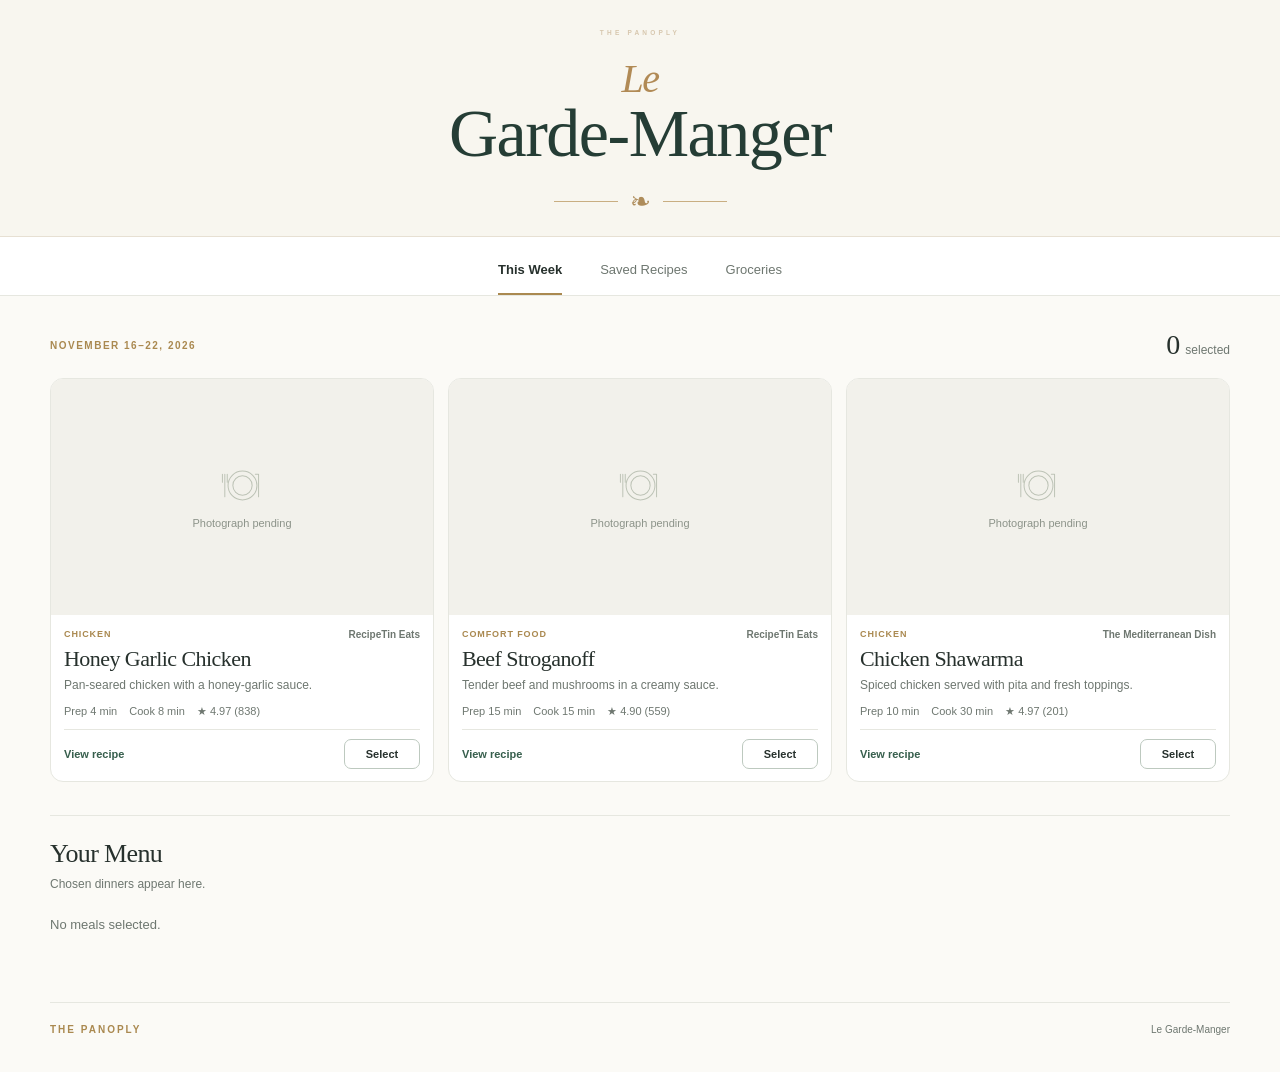
<file: index.html>
<!doctype html>
<html lang="en">
<head>
  <meta charset="utf-8">
  <meta name="viewport" content="width=device-width, initial-scale=1">
  <meta name="theme-color" media="(prefers-color-scheme: light)" content="#fbfaf6">
  <meta name="theme-color" media="(prefers-color-scheme: dark)" content="#1c211e">
  <meta name="description" content="Le Garde-Manger — recipes, weekly meals, and groceries.">
  <title>Le Garde-Manger — The Panoply</title>
  <meta name="apple-mobile-web-app-title" content="Garde-Manger">
  <link rel="icon" type="image/svg+xml" href="./favicon.svg">
  <link rel="apple-touch-icon" sizes="180x180" href="./apple-touch-icon.png">
  <link rel="manifest" href="./manifest.webmanifest">
  <link rel="stylesheet" href="./styles.css?v=20261116-homechef">
  <script defer src="./app.js?v=20261116-homechef"></script>
</head>
<body>
  <a class="skip" href="#main">Skip to meals</a>
  <header class="masthead">
    <div class="shell">
      <div class="brand-panel">
        <a class="panoply-label" href="https://github.com/The-Panoply" aria-label="The Panoply">THE PANOPLY</a>
        <h1 class="wordmark" aria-label="Le Garde-Manger">
          <span class="wordmark-le" aria-hidden="true">Le</span>
          <span class="wordmark-name" aria-hidden="true">Garde-Manger</span>
        </h1>
        <div class="ornament" aria-hidden="true"><span class="ornament-rule"></span><span class="ornament-flourish">❧</span><span class="ornament-rule"></span></div>
      </div>
      <nav class="tabs" aria-label="Pantry sections">
        <button type="button" class="tab active" data-tab="week" aria-current="page">This Week</button>
        <button type="button" class="tab" data-tab="saved">Saved Recipes</button>
        <button type="button" class="tab" data-tab="groceries">Groceries</button>
      </nav>
    </div>
  </header>
  <main class="shell" id="main">
    <section id="panel-week" class="panel" aria-labelledby="week-label">
      <div class="section-heading">
        <div>
          <p id="week-label" class="eyebrow"></p>
        </div>
        <div class="selection-count"><strong id="pick-count">0</strong><span>selected</span></div>
      </div>
      <div id="recipe-grid" class="recipe-grid" aria-live="polite"></div>
      <section class="your-menu" aria-labelledby="menu-heading">
        <div class="menu-heading">
          <div>
            <h2 id="menu-heading">Your Menu</h2>
            <p>Chosen dinners appear here.</p>
          </div>
          <button type="button" id="clear-picks" class="text-action" hidden>Clear</button>
        </div>
        <div id="selected-list" aria-live="polite"><p class="empty-state">No meals selected.</p></div>
      </section>
    </section>
    <section id="panel-saved" class="panel" aria-label="Saved Recipes" hidden>
      <div class="saved-collections" role="group" aria-label="Recipe collections">
        <button type="button" class="collection-filter active" data-collection="home-chef-favorites" aria-pressed="true">Home Chef Favorites <span class="collection-total" id="home-chef-count"></span></button>
        <button type="button" class="collection-filter" data-collection="apple-news" aria-pressed="false">Apple News <span class="collection-total" id="apple-news-count"></span></button>
        <button type="button" class="collection-filter" data-collection="all" aria-pressed="false">All <span class="collection-total" id="all-saved-count"></span></button>
      </div>
      <div class="saved-tools">
        <label class="visually-hidden" for="saved-search">Search recipes</label>
        <input id="saved-search" type="search" placeholder="Search recipes" autocomplete="off">
        <label class="visually-hidden" for="saved-publisher">Filter by publisher</label>
        <select id="saved-publisher" aria-label="Publisher"><option value="">All publishers</option></select>
        <span id="saved-count" class="saved-count"></span>
      </div>
      <div id="saved-list" class="saved-list"></div>
    </section>
    <section id="panel-groceries" class="panel" aria-label="Groceries" hidden>
      <div class="grocery-layout">
        <div class="grocery-section"><h2>Selected Meals</h2><div id="grocery-meals"></div></div>
        <div class="grocery-section"><h2>Shopping List</h2><p class="muted">Ingredient lists will be available after the recipes are verified. Nothing has been added to a shopping cart.</p></div>
      </div>
    </section>
  </main>
  <footer class="footer shell"><span>THE PANOPLY</span><span>Le Garde-Manger</span></footer>
</body>
</html>
</file>
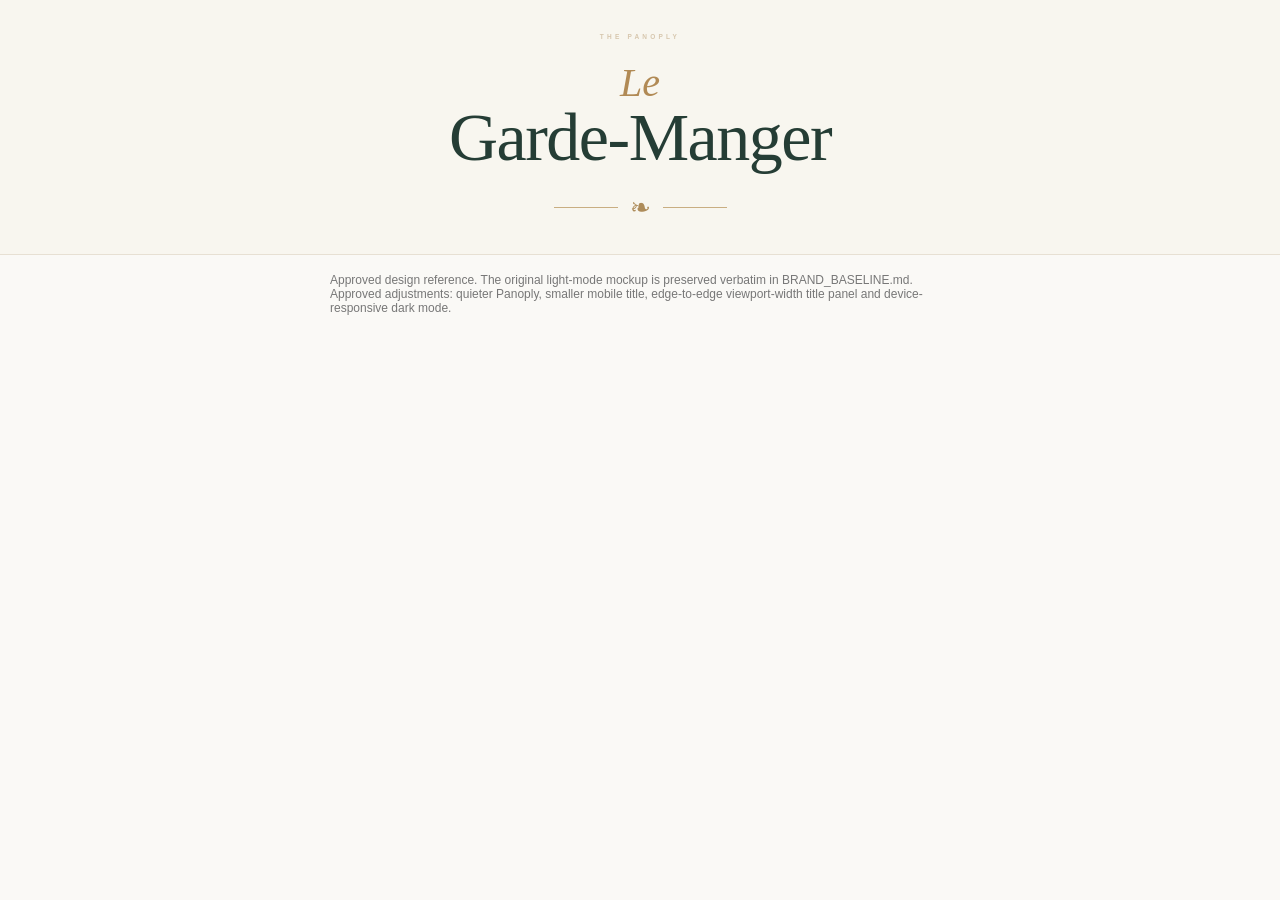
<file: design/approved-wordmark.html>
<!doctype html>
<html lang="en">
<meta charset="utf-8">
<meta name="viewport" content="width=device-width, initial-scale=1">
<title>Le Garde-Manger — Approved Wordmark Reference</title>
<style>
body{background:#faf9f6;margin:0;padding:0;box-sizing:border-box}
.frame{width:100%;max-width:none;margin:0 auto}
.note{font:12px -apple-system,BlinkMacSystemFont,sans-serif;color:#777;margin:18px auto;max-width:620px}
.panoply{font:600 6.5px/1.5 -apple-system,BlinkMacSystemFont,sans-serif;letter-spacing:3.2px;color:rgba(171,137,87,.43);margin-bottom:21px}
.le{font:italic 40px/1 'Bodoni 72','Didot','Baskerville',Georgia,serif;color:#b18a55;margin-bottom:-4px}
.name{font:400 clamp(37px,7.4vw,68px)/1.12 'Didot','Bodoni 72','Baskerville',Georgia,serif;letter-spacing:-1.5px}
@media(prefers-color-scheme:dark){
body{background:#1c211e;color:#e7ebe5}
.frame > div{background:#24322a!important;color:#f0ede4!important;border-color:#485a4d!important}
.panoply{color:rgba(212,185,133,.58)}
.le{color:#d4b985}
.name{color:#f0ede4}
.frame .ornament-preview{color:#d4b985!important}
.note{color:#a9b6a9}
}
@media(max-width:570px){.panoply{font-size:6px;letter-spacing:2.8px;margin-bottom:16px}.le{font-size:32px}.name{font-size:clamp(28px,7.8vw,35px);letter-spacing:-1.2px}}
</style>
<div class="frame">
  <div style="background:#f8f6ef;border-top:0;border-bottom:1px solid #e7e0d3;padding:32px 16px;text-align:center;color:#253d35">
    <div class="panoply">THE PANOPLY</div>
    <div class="le">Le</div>
    <div class="name">Garde-Manger</div>
    <div class="ornament-preview" style="display:flex;align-items:center;justify-content:center;gap:12px;margin-top:18px;color:#ae8c5a">
      <span style="width:64px;height:1px;background:#c9ae82"></span><span style="font:25px Georgia,serif">❧</span><span style="width:64px;height:1px;background:#c9ae82"></span>
    </div>
  </div>
</div>
<p class="note">Approved design reference. The original light-mode mockup is preserved verbatim in BRAND_BASELINE.md. Approved adjustments: quieter Panoply, smaller mobile title, edge-to-edge viewport-width title panel and device-responsive dark mode.</p>
</html>
</file>
<file: styles.css>
:root {
  color-scheme: light;
  --paper:#fbfaf6;--card:#fff;--ink:#27312d;--muted:#6e7770;--line:#e6e7e0;
  --gold:#aa8950;--accent:#365e4c;--accent-soft:#e9f0e8;--placeholder:#f2f1eb;
  --serif:"Iowan Old Style","Baskerville","Palatino Linotype",Georgia,serif;
  --sans:-apple-system,BlinkMacSystemFont,"Segoe UI",Arial,sans-serif;
}
*{box-sizing:border-box}html{scroll-behavior:smooth}body{margin:0;background:var(--paper);color:var(--ink);font:15px/1.5 var(--sans);-webkit-font-smoothing:antialiased}
button{font:inherit;cursor:pointer}button:focus-visible,a:focus-visible{outline:3px solid var(--gold);outline-offset:3px}
a{color:inherit}.shell{width:min(1180px,calc(100% - 44px));margin-inline:auto}
.skip{position:absolute;left:-9999px;top:10px;z-index:10;background:#fff;padding:10px}.skip:focus{left:10px}
.masthead{border-bottom:1px solid var(--line);background:var(--card);padding-top:0}
/* Full-bleed title carrier; all other page sections retain their regular shell width. */
.masthead > .shell{width:100%;max-width:none;margin-inline:0}
.brand-panel{width:100%;margin:0 0 12px;padding:28px 16px 22px;text-align:center;background:#f8f6ef;color:#253d35;border-top:0;border-bottom:1px solid #e7e0d3;border-left:0;border-right:0;border-radius:0}
.panoply-label{display:block;width:max-content;margin:0 auto 21px;font:600 6.5px/1.5 var(--sans);letter-spacing:3.2px;color:rgba(171,137,87,.43);text-decoration:none}
.panoply-label:hover{color:#ab8957}
.wordmark{display:flex;flex-direction:column;align-items:center;white-space:nowrap;margin:0}
.wordmark-le{display:block;font:italic 40px/1 "Bodoni 72","Didot","Baskerville",Georgia,serif;color:#b18a55;margin-bottom:-4px}
.wordmark-name{display:block;font:400 clamp(36px,7.4vw,68px)/1.12 "Didot","Bodoni 72","Baskerville",Georgia,serif;letter-spacing:-1.5px;color:#253d35}
.ornament{display:flex;align-items:center;justify-content:center;gap:12px;margin-top:18px;color:#ae8c5a}
.ornament-rule{width:64px;height:1px;background:#c9ae82}
.ornament-flourish{font:25px/1 Georgia,serif}
.tabs{width:min(1180px,calc(100% - 44px));margin:0 auto;display:flex;align-items:center;justify-content:center;gap:clamp(20px,3vw,38px);overflow:auto;scrollbar-width:none}
.tab{flex:none;padding:11px 0 14px;border:0;border-bottom:2px solid transparent;color:var(--muted);background:transparent;font-size:13px}
.tab.active{border-bottom-color:var(--gold);color:var(--ink);font-weight:700}
.panel{padding:35px 0 60px}.panel[hidden]{display:none}
.section-heading{display:flex;align-items:end;justify-content:space-between;gap:20px;margin-bottom:19px}
.eyebrow{margin:0 0 6px;color:var(--gold);font-size:10px;letter-spacing:.15em;font-weight:750;text-transform:uppercase}
h1{font:400 clamp(33px,5vw,47px)/1.12 var(--serif);letter-spacing:-.03em;margin:0}
h2{font:400 26px/1.2 var(--serif);letter-spacing:-.025em;margin:0}
.prototype-notice{margin:0 0 20px;color:var(--muted);font-size:12px}
.selection-count{display:flex;align-items:baseline;gap:5px;color:var(--muted);font-size:12px;white-space:nowrap}
.selection-count strong{font:400 28px/1 var(--serif);color:var(--ink)}
.recipe-grid{display:grid;grid-template-columns:repeat(3,minmax(0,1fr));gap:14px}
.recipe-card{overflow:hidden;min-width:0;background:var(--card);border:1px solid var(--line);border-radius:13px;display:flex;flex-direction:column}
.recipe-labels{display:flex;align-items:center;justify-content:space-between;gap:8px;margin-bottom:5px;flex-wrap:wrap}
.recipe-publisher{color:var(--muted);font-size:10px;text-decoration:none;font-weight:600}
a.recipe-publisher:hover{text-decoration:underline}
.recipe-photo{aspect-ratio:1.62;background:var(--placeholder);display:grid;place-items:center;position:relative;overflow:hidden;text-decoration:none}
.recipe-photo img{height:100%;width:100%;display:block;object-fit:cover}
.photo-pending{display:grid;justify-items:center;gap:7px;color:#8c9389;font-size:11px;text-align:center;padding:10px}
.photo-pending svg{width:45px;height:45px;stroke:#bdc3b6;fill:none;stroke-width:1.25;stroke-linecap:round;stroke-linejoin:round}
.recipe-body{padding:12px 13px 12px;display:flex;flex-direction:column;flex:1}
.recipe-category{color:var(--gold);font-size:9px;text-transform:uppercase;letter-spacing:.1em;font-weight:750;margin:0}
.recipe-title{font:400 22px/1.13 var(--serif);letter-spacing:-.025em;margin:0 0 5px}
.recipe-desc{font-size:12px;line-height:1.45;color:var(--muted);margin:0 0 9px;flex:1;display:-webkit-box;-webkit-line-clamp:2;-webkit-box-orient:vertical;overflow:hidden}
.recipe-meta{display:flex;gap:8px 12px;flex-wrap:wrap;font-size:11px;color:var(--muted);margin-bottom:9px}
.recipe-bottom{border-top:1px solid var(--line);padding-top:9px;display:flex;justify-content:space-between;align-items:center;gap:8px}
.source-link{font-size:11px;text-decoration:none;color:var(--accent);font-weight:650}.source-link:hover{text-decoration:underline}
.preview-label{font-size:10px;color:var(--muted)}
.pick-button{border:1px solid #bdc9bf;background:#fff;color:var(--ink);border-radius:7px;padding:6px 12px;font-size:11px;font-weight:700;min-width:76px}
.pick-button:hover{border-color:var(--accent)}.pick-button.is-selected{background:var(--accent);color:#fff;border-color:var(--accent)}
.your-menu{margin-top:33px;border-top:1px solid var(--line);padding-top:22px}
.menu-heading{display:flex;justify-content:space-between;align-items:start;gap:20px}.menu-heading p{font-size:12px;color:var(--muted);margin:5px 0 14px}
.text-action{background:transparent;border:0;padding:5px 0;color:var(--accent);font-size:12px;text-decoration:underline}
.picked-items{display:flex;flex-wrap:wrap;gap:9px}.picked-chip{display:flex;align-items:center;gap:8px;border:1px solid var(--line);background:var(--card);border-radius:999px;padding:8px 13px;font-size:12px}
.empty-state,.muted{font-size:13px;color:var(--muted);margin:8px 0}
.saved-collections{display:flex;flex-wrap:wrap;gap:8px;margin:0 0 17px}
.collection-filter{background:var(--card);border:1px solid var(--line);border-radius:999px;padding:8px 13px;color:var(--muted);font-size:12px;font-weight:650;white-space:nowrap}
.collection-filter:hover{border-color:var(--gold);color:var(--ink)}
.collection-filter.active{border-color:var(--gold);background:var(--accent-soft);color:var(--ink)}
.collection-total{font-size:11px;font-weight:500;margin-left:4px;opacity:.75}
.saved-tools{display:flex;flex-wrap:wrap;align-items:center;gap:9px;margin:-1px 0 18px}
.saved-tools input,.saved-tools select{height:38px;background:var(--card);border:1px solid var(--line);border-radius:8px;padding:0 11px;color:var(--ink);font-size:12px}
.saved-tools input{flex:1 1 220px;max-width:330px}.saved-tools select{max-width:220px}.saved-count{font-size:11px;color:var(--muted)}
.visually-hidden{position:absolute!important;width:1px;height:1px;padding:0;margin:-1px;overflow:hidden;clip:rect(0,0,0,0);white-space:nowrap;border:0}
.saved-list{display:grid;grid-template-columns:repeat(2,minmax(0,1fr));gap:10px 20px}
.saved-row{padding:15px 17px;background:var(--card);border:1px solid var(--line);border-radius:10px}
.saved-row h2{font:400 20px/1.25 var(--serif)}.saved-meta{margin-top:5px;font-size:11px;color:var(--muted)}
.fineprint{color:var(--muted);font-size:11px;margin-top:19px}
.grocery-layout{display:grid;grid-template-columns:1fr 1fr;gap:20px}.grocery-section{background:var(--card);border:1px solid var(--line);border-radius:12px;padding:22px}.grocery-section h2{font-size:24px;margin-bottom:10px}
.grocery-section ul{margin:0;padding:0 0 0 19px;font-size:13px;line-height:2}
.footer{border-top:1px solid var(--line);padding-block:19px 35px;display:flex;justify-content:space-between;align-items:center;font-size:10px;color:var(--muted)}.footer span:first-child{letter-spacing:.2em;color:var(--gold);font-weight:750}
@media(max-width:850px){.recipe-grid{grid-template-columns:repeat(2,minmax(0,1fr))}}
@media(max-width:570px){.shell{width:calc(100% - 34px)}.masthead{padding-top:0}.brand-panel{padding:23px 8px 18px;margin-bottom:10px}.panoply-label{font-size:6px;letter-spacing:2.8px;margin-bottom:16px}.wordmark-le{font-size:32px}.wordmark-name{font-size:clamp(28px,7.8vw,35px);letter-spacing:-1.2px}.ornament{margin-top:13px}.ornament-rule{width:50px}.ornament-flourish{font-size:23px}.tabs{width:calc(100% - 34px);justify-content:flex-start}.panel{padding-top:25px}.section-heading{align-items:center}.recipe-grid,.saved-list,.grocery-layout{grid-template-columns:1fr}.recipe-photo{aspect-ratio:1.65}.recipe-title{font-size:23px}.recipe-card{border-radius:12px}.recipe-body{padding:13px}.selection-count strong{font-size:24px}}
@media(prefers-color-scheme:dark){
:root{color-scheme:dark;--paper:#1c211e;--card:#252d27;--ink:#e7ebe5;--muted:#a9b6a9;--line:#465047;--gold:#d4b985;--accent:#9fc7a8;--accent-soft:#283d30;--placeholder:#313a31}
/* The title carrier follows dark mode while keeping the approved layout and typographic hierarchy. */
.brand-panel{background:#24322a;color:#f0ede4;border-color:#485a4d}
.wordmark-name{color:#f0ede4}
.wordmark-le{color:#d4b985}
.panoply-label{color:rgba(212,185,133,.58)}
.panoply-label:hover{color:#d4b985}
.ornament{color:#d4b985}
.ornament-rule{background:#897855}
.pick-button{background:#2b372d;color:var(--ink);border-color:#617566}.pick-button.is-selected{background:#3b7151;color:#fff;border-color:#6aa783}
.photo-pending{color:#b9c4b8}.photo-pending svg{stroke:#8d9a8b}
}
</file>
